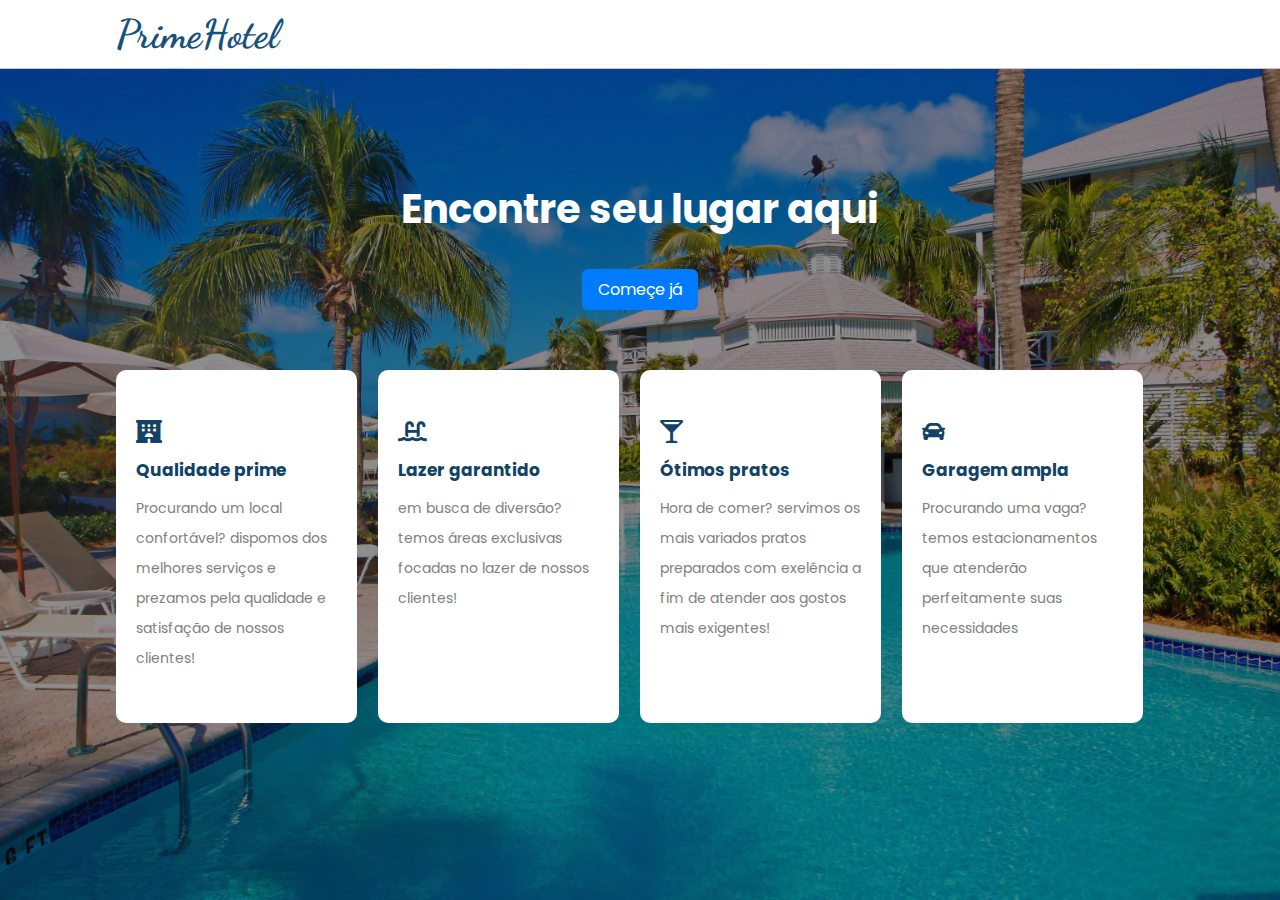
<file: HOTEL/index.html>
<!DOCTYPE html>
<html lang="pt-br">

<head>
    <meta charset="UTF-8">
    <meta http-equiv="X-UA-Compatible" content="IE=edge">
    <meta name="viewport" content="width=device-width, initial-scale=1.0">
    <link rel="stylesheet" href="icons/css/all.min.css">
    <link rel="stylesheet" href="style.css">
    <title>Site Responsivo</title>
</head>
<body>
    <header>
        <div class="center">

            <div class="logo">
                <h2>PrimeHotel</h2>
            </div><!--logo-->

        </div><!--center-->
    </header>

    <section class="main">

        <div class="center">
            <div class="main_cta">
                <h2>Encontre seu lugar aqui</h2>               
                <a href="reserva.html"><button>Começe já</button></a>
            </div><!--main_cta-->

            <div class="diferenciais">
                <div class="diferencial-single">
                    <i class="fas fa-hotel"></i>
                    <h2>Qualidade prime</h2>
                    <p>Procurando um local confortável? 
                        dispomos dos melhores serviços e prezamos pela qualidade e satisfação de nossos clientes!
                    </p>
                </div><!--diferencial-single-->
                <div class="diferencial-single">
                    <i class="fas fa-swimming-pool"></i>
                    <h2>Lazer garantido</h2>
                    <p>em busca de diversão? temos áreas exclusivas focadas no lazer de nossos clientes!
                    </p>
                </div><!--diferencial-single-->
                <div class="diferencial-single">
                    <i class="fas fa-glass-martini-alt"></i>
                    <h2>Ótimos pratos</h2>
                    <p>Hora de comer? servimos os mais variados pratos preparados com exelência a fim de atender aos gostos mais exigentes!
                    </p>
                </div><!--diferencial-single-->
                <div class="diferencial-single">
                    <i class="fas fa-car"></i>
                    <h2>Garagem ampla</h2>
                    <p>Procurando uma vaga? temos estacionamentos que atenderão perfeitamente suas necessidades
                    </p>
                </div><!--diferencial-single-->

            </div><!--diferenciais-->

        </div><!--center-->

    </section><!--main-->
</body>

</html>
</file>
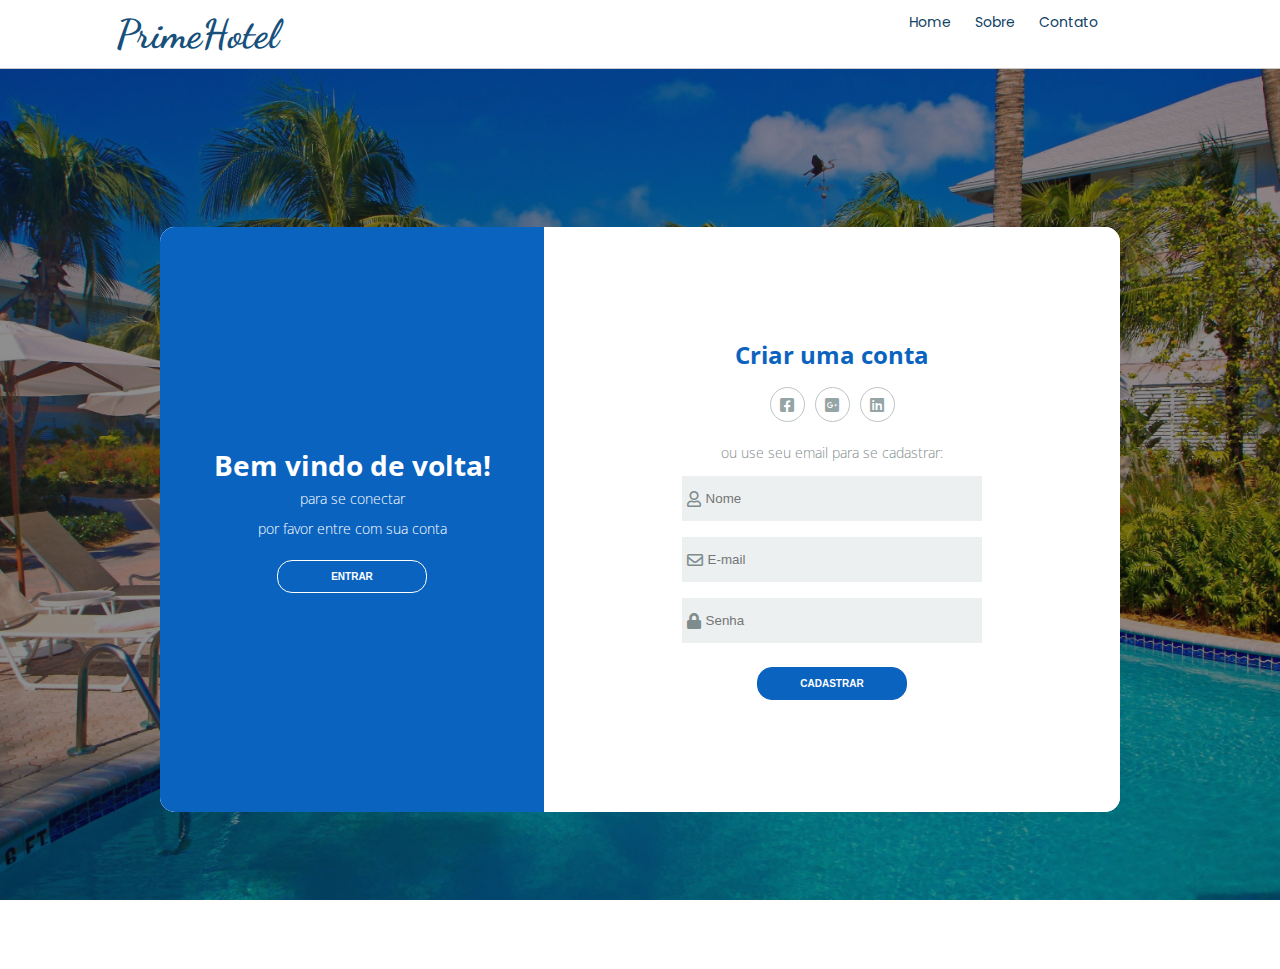
<file: HOTEL/login/index.html>
<!DOCTYPE html>
<html lang="pt-br">

<head>
    <meta charset="UTF-8">
    <link rel="stylesheet" href="style.css">
    <meta http-equiv="X-UA-Compatible" content="IE=edge">
    <meta name="viewport" content="width=device-width, initial-scale=1.0">
    <link rel="stylesheet" href="../icons/css/all.min.css">
    <title>PrimeHotel - Cadastro</title>
</head>

<body>
    <header>
        <div class="center">

            <div class="logo">
                <h2>PrimeHotel</h2>
            </div><!--logo-->

            <div class="menu">
                <a href="../index.html">Home</a>
                <a href="#">Sobre</a>
                <a href="#">Contato</a>
                


            </div><!--menu-->

        </div><!--center-->
    </header>

    <div class="container">

        <div class="content first-content">

            <div class="first-column">
                <h2 class="title title-primary">Bem vindo de volta!</h2>
                <p class="description description-primary"> para se conectar</p>
                <p class="description description-primary"> por favor entre com sua conta</p>
                <button  id="signin" class="btn btn-primary">Entrar</button>
            </div>


            <div class="second-column">

                <h2 class="title-second"> Criar uma conta</h2>
                <div class="social-media">

                    <ul class="list-social-media">
                        <a class="link-social-media" href="#">
                            <li class="iten-social-media"><i class="fab fa-facebook-square"></i></li>
                        </a>
                        <a class="link-social-media" href="#">
                            <li class="iten-social-media"><i class="fab fa-google-plus-square"></i></li>
                        </a>
                       <a class="link-social-media" href="#">
                        <li class="iten-social-media"><i class="fab fa-linkedin"></i></li>
                       </a>
                        
                </ul>

                </div>

                <p class="description description-second">ou use seu email para se cadastrar:</p>


                <form class="form">
                    
                    <label id="labelNome" class="label-input" for="nome">
                       <i class="far fa-user icon-modify"></i>
                        <input type="text" id="nome" placeholder="Nome">

                    </label>
                    
                    <label id="labelEmail" class="label-input" for="email">
                    <i class="far fa-envelope icon-modify"></i>
                        <input type="email" id="email" placeholder="E-mail" required>
                    </label>
                    
                    <label id="labelSenha"class="label-input" for="senha">
                     <i class="fas fa-lock icon-modify"></i>
                        <input type="password" id="senha" placeholder="Senha" required>
                    </label>
                   
                   <button class="btn btn-second" onclick='cadastrar()'>Cadastrar</button>
                
                </form>
                <div id='msgError'></div>
                <div id='msgSucess'></div>
            </div>
            <!---second column-->


        </div>
        <!--contain first-class-->

        <div class="content second-content">
            <div class="first-column">
                <h2 class="title title-primary"> Olá, primeira vez?</h2>
                <p class="description description-primary"> Acesse com seus dados</p>
                <p class="description description-primary"> Vamos começar suas buscas</p>
                <button id="signup" class="btn btn-primary">Cadastre-se</button>
            </div>


            <div class="second-column">
                <h2 class="title title-second"> Acesse agora!</h2>
                <div class="social-media">

                    <ul class="list-social-media">
                        <a class="link-social-media" href="#">
                            <li class="iten-social-media"><i class="fab fa-facebook-square"></i></li>
                        </a>
                        <a class="link-social-media" href="#">
                            <li class="iten-social-media"><i class="fab fa-google-plus-square"></i></li>
                        </a>
                       <a class="link-social-media" href="#">
                        <li class="iten-social-media"><i class="fab fa-linkedin"></i></li>
                       </a>
                        
                </ul>

                </div><!--social media-->
    
                <p class="description description-second">ou use seu email:</p>
                <form class="form">
                    
                    <label id='labelEmail' class="label-input" for="email">
                        <i class="far fa-envelope icon-modify"></i>
                        <input id = "emaillogin"type="text" placeholder="Email">
                    </label>
                    
                    <label id='labelSenha' class="label-input" for="senha">
                        <i class="fas fa-lock icon-modify"></i>
                        <input id = "senhalogin" type="password" placeholder="Senha">
                    </label>
                    <button id="btn" class="btn btn-second" onclick="entrar()" >Entrar</button>
                </form>
            </div>      
        </div>
    </div>
    <script src="js/app.js"></script>
    <script src="js/login.js"></script>
</body>
</html>
</file>
<file: HOTEL/style.css>
@import url('https://fonts.googleapis.com/css2?family=Poppins:ital,wght@0,100;0,500;1,100&display=swap');
@import url('https://fonts.googleapis.com/css2?family=Dancing+Script:wght@400;700&display=swap');

*{
    margin: 0;
    padding: 0;
    box-sizing: border-box;
    font-family: 'Poppins', sans-serif;
    
}

body{
    background-image: url(midias/background-principal-new.jpg);
    background-position: center;
    background-size: cover;
    background-repeat: no-repeat;
    background-attachment: fixed;

}
.center{
    max-width: 1100px;
    margin: 0 auto;
    padding: 0 2%;
    display: flex;
    flex-wrap: wrap;
}

header{
    background-color: white;
    padding: 10px 0;
    border-bottom: 1px solid rgb(200, 200, 200);
}

.logo{
    color: #16507b;
}

.logo h2{
    font-family: "Dancing Script", sans-serif;
    font-weight: bolder;
    font-size: 40px;

}

.menu{
    width:80%;
    text-align:right;
}
.menu a{
    color: #124265;
    font-size: 14px;
    text-decoration: none;
    margin-right: 20px;
    transition: 0.4s;
}

.menu a:hover{
    color: #007bff;
}

.menu .btn-menu{
    background-color: #007bff;
    display: inline-block;
    padding: 8px 16px;
    color: white;
    border-radius: 6px;
}

.menu .btn-menu:hover{
    background-color: #124265;
    color: white;
}

/*
Section Main
*/

section.main{
padding: 50px 0;


}

.main_cta{
    width: 100%;
    text-align: center;
    margin: 60px 0;

}

.main_cta h2{
    color: white;
    font-size: 40px;
    margin: 0 30px 30px 30px;

}

.main_cta button {
    background-color: #007bff;
    display: inline-block;
    padding: 8px 16px;
    color: white;
    border-radius: 6px;
    border: 0;
    transition: 0.5s;
    font-size: 16px;
    cursor: pointer;
}

.main_cta button:hover{
    background-color: #fff;
    color: #007bff;
    
}

.diferenciais{
    display: flex;
    flex-wrap: wrap;
}

.diferencial-single{
    background-color: white;
    width: 23%;
    margin-right: 2%;
    padding: 50px 20px;
    border-radius: 10px;
}

.diferencial-single i{
    color: #124265;
    font-size: 23px;
}

.diferencial-single h2{
    color: #124265;
    margin: 10px 0;
    font-size: 17px;
}

.diferencial-single p{
    color: gray;
    font-size: 14px;
    line-height: 30px;
}

@media screen and (max-width: 768px) {
    .diferencial-single{
        
        width: 100%;
        margin-bottom: 20px;
    }
}
</file>
<file: HOTEL/login/style.css>
@import url('https://fonts.googleapis.com/css2?family=Open+Sans:wght@300;400;700&display=swap');
@import url('https://fonts.googleapis.com/css2?family=Poppins:ital,wght@0,100;0,500;1,100&display=swap');
@import url('https://fonts.googleapis.com/css2?family=Dancing+Script:wght@400;700&display=swap');

*{
    margin: 0;
    padding: 0;
    box-sizing: border-box;
}

body{
    font-family: "Open Sans", sans-serif;
}

.center{
    max-width: 1100px;
    margin: 0 auto;
    padding: 0 2%;
    display: flex;
    flex-wrap: wrap;
}

header{
    background-color: white;
    padding: 10px 0;
    border-bottom: 1px solid rgb(200, 200, 200);
}

.logo{
    color: #16507b;
}

.logo h2{
    font-family: "Dancing Script", sans-serif;
    font-weight: bolder;
    font-size: 40px;

}

.menu{
    width:80%;
    text-align:right;
}
.menu a{
    font-family:'Poppins', sans-serif;
    color: #124265;
    font-size: 14px;
    text-decoration: none;
    margin-right: 20px;
    transition: 0.4s;
}

.menu a:hover{
    color: #007bff;
}


.container {
    background-image: url(../midias/background-principal-new.jpg);
    display: flex;
    justify-content: center;
    align-items: center;
    height: 100vh;
    background-position: center;
    background-size: cover;
    background-repeat: no-repeat;
    background-attachment: fixed;
}

.content{
    background-color: white;
    border-radius: 15px;
    width: 960px;
    height: 65%;
    display: flex;
    justify-content: space-between;
    align-items: center;
    position: relative;
    

}

.content::before{
    content: "";
    position: absolute;
    background-color: #0b63c0;
    width: 40%;
    height: 100%;
    border-top-left-radius: 15px;
    border-bottom-left-radius: 15px;
    left: 0;
}

.title{
    
    font-size: 28px;
    font-weight: bold;
    
}

.title-primary {
    color: white;
}

.title-second {
    color: #0b63c0;
}

.description {
    font-size: 14px;
    font-weight: 300;
    color: white;
    line-height: 30px;
}

.description-primary{
    color: white;
}

.description-second{
    color: #7f8c8d;
}

.btn {
    border-radius: 15px;
    text-transform: uppercase;
    color: #fff;
    font-size: 10px;
    padding: 10px 27px;
    cursor: pointer;
    font-weight: bold;
    width: 150px;
    align-self: center;
    border: 0;
    margin-top: 1rem;
    text-align: center;
    
}

.btn-primary{
background-color: transparent;
border: 1px solid #fff;
transition: background-color 0.5s;

}

.btn-primary:hover{
    background-color: white; 
    color: #0b63c0;
    
    }

.btn-second{
    background-color: #0b63c0;
    border: 1px solid #0b63c0;
    transition: background-color 0.5s;
    
}

.btn-second:hover{
    background-color: #fff;
    border: 1px solid #0b63c0;
    color: #0b63c0;
}


.first-content{
    display: flex;
    
    
}

.first-content .second-column{
    z-index: 11;
}

.first-column{
   text-align: center;
   width: 40%;
   z-index: 10;
}

.second-column {
    width: 60%;
    display: flex;
    flex-direction: column;
    align-items: center;
}

.social-media{
    margin: 1rem 0;
}

.link-social-media:not(:first-child){
    margin-left: 10px;
}

.link-social-media .iten-social-media{
transition: background-color 0.5s;
}

.link-social-media:hover .iten-social-media{
    background-color:#0b63c0 ;
    color: #fff;
    border-color: #0b63c0;
}


.list-social-media{
    display: flex;
    list-style-type: none;
    
    
}

.iten-social-media{
    border: 1px solid #bdc3c7;
    border-radius: 50%;
    width: 35px;
    height: 35px;
    line-height: 35px;
    text-align: center;
    color: #95a5a6;
    

} 

.form {
    display: flex;
    flex-direction: column;
    width: 55%;
    
}

.form input{
    height: 45px;
    width: 100%;
    border: none;
    background-color: #ecf0f1;
    
}

.label-input{
background-color: #ecf0f1;
display: flex;
align-items: center;
margin: 8px;

}



.icon-modify{
    color: #7f8c8d;
    padding: 0 5px;
}

/* second content*/

.second-content{
    position: absolute;
    display: flex;

    
}

.second-content .first-column{
    order: 2;
    z-index: -1;
}

.second-content .second-column{
    order: 1;
    z-index: -1;
}

.password{
    color: #34495e;
    font-size: 14px;
    margin: 15px 0;
    text-align: center;
}

.sign-in-js .first-content .first-column{
    z-index: -1;
}


.sign-in-js .second-content .second-column{
    z-index: 11;

}

.sign-in-js .second-content .first-column{
    z-index: 13;
}

.sign-in-js .content::before{
    left: 60%;
    border-top-left-radius: 0;
    border-bottom-left-radius: 0;
    border-top-right-radius: 15px;
    border-bottom-right-radius: 15px;
    animation: slidein 1.5s;

    z-index: 12;
}

.sign-up-js .content::before{
    animation: slideout 1.5s;

    z-index: 12;
}

.sign-up-js .second-content .first-column,
.sign-up-js .second-content .second-column{
    z-index: -1;
}

.sign-up-js .first-content .second-column{
    z-index: 11;
}

.sign-up-js .first-content .first-column{
    z-index: 13;
}

/* deslocamento conteúdo atrás do content::before*/

.sign-in-js .first-content .second-column{
    z-index: -1;
    position: relative;
    animation: deslocamentoEsq 1.5s;
}

.sign-up-js .second-content .second-column{
    position: relative;
    z-index: -1;
    animation: deslocamentoDir 1.5s;

}

/*animação css para conteúdo*/

@keyframes deslocamentoEsq{
    from{
        left: 0;
        opacity: 1;
        z-index: 12;
    }

    25%{
        left: -80px;
        opacity: 0.2;
    }

    50%{
        left: -100px;
        opacity: 0.1;
    }

    to{
        left: -110px;
        z-index: -1;
        opacity: 0;

    }
}

@keyframes deslocamentoDir{
    from{
        left: 0;
        z-index: 12;
        opacity: 1;
    }

    25%{
        left: 80px;
        opacity: 0.2;    
    }

    50%{
        left: 100px;
        opacity: 0.1;
    }

    to{
        left: 110px;
        z-index: -1;
        opacity: 0;
    }
}

@keyframes slidein{
    from{
        width: 40%;
        left: 0;
    }

    25%{
        width: 50%;
        left: 5%;
    }

    50%{
        width: 60%;
        left: 25%;
    }

    75%{
        width: 50%;
        left: 50%;
    }
    to{
        width: 40%;
        left: 60%;
    }
}


@keyframes slideout{
    from{
        width: 40%;
        left: 60%;
    }

    25%{
        width: 50%;
        left: 45%;
    }

    50%{
        width: 60%;
        left: 25%;
    }

    75%{
        width: 50%;
        left: 5%;
    }
    to{
        width: 40%;
        left: 0;       
    }
}


    
  



/*versão mobile*/
@media screen and (max-width: 1040px){
    .content{
        width: 100%;
        height: 100vh;
        
    }

    .content::before{
        width: 100%;
        height: 40%;
        top: 0;
        border-radius: 0;
    }

    .first-content, .second-content{
        flex-direction: column;
        justify-content: space-around;
    }

    .first-column,.second-column{
        width:100%;
        
    }

    .sign-in-js .content::before{
        top: 60%;
        left: 0;
        border-radius: 0;
    }

    /* animação css*/

    @keyframes deslocamentoEsq{
        from{
            top: 0;
            opacity: 1;
            z-index: 12;
        }
    
        25%{
            top: -110px;
            z-index: -1;
            opacity: 0;
    
        }
    }
    
    @keyframes deslocamentoDir{
        from{
            top: 0;
            z-index: 12;
            opacity: 1;
        }
    
        25%{
            top: 80px;
            opacity: 0.2;    
        }
    
        50%{
            top: 100px;
            opacity: 0.1;
        }
    
        to{
            top: 110px;
            z-index: -1;
            opacity: 0;
        }
    }
    
    /* animation css*/
    
    
    @keyframes slidein{
        from{
            height: 40%;
            top: 0;
        }
    
        25%{
            height: 50%;
            top: 5%;
        }
    
        50%{
            height: 60%;
            top: 25%;
        }
    
        75%{
            height: 50%;
            top: 50%;
        }
        to{
            height: 40%;
            top: 60%;
        }
    }
    
    
    @keyframes slideout{
        from{
            height: 40%;
            top: 60%;
        }
    
        25%{
            height: 50%;
            top: 45%;
        }
    
        50%{
            height: 60%;
            top: 25%;
        }
    
        75%{
            height: 50%;
            top: 5%;
        }
        to{
            height: 40%;
            top: 0;       
        }
    }

    .container{
        background-image: none;
        background-color: white;
        
    }
}
#msgError{
    text-align: center;
    color: #FF0000;
    background-color: #ffbbbb;
    padding: 10px;
    border-radius: 4px;
    display: none;
}
#msgSucess{
    text-align: center;
    color: #00bb00;
    background-color: #bbffbe;
    padding: 10px;
    border-radius: 4px;
    display: none;
}

@media screen and (max-width: 740px){
    form{
        width: 50%;
    }
}

@media screen and (max-width: 425px){
    form{
        width: 100%;
    }
}
</file>
